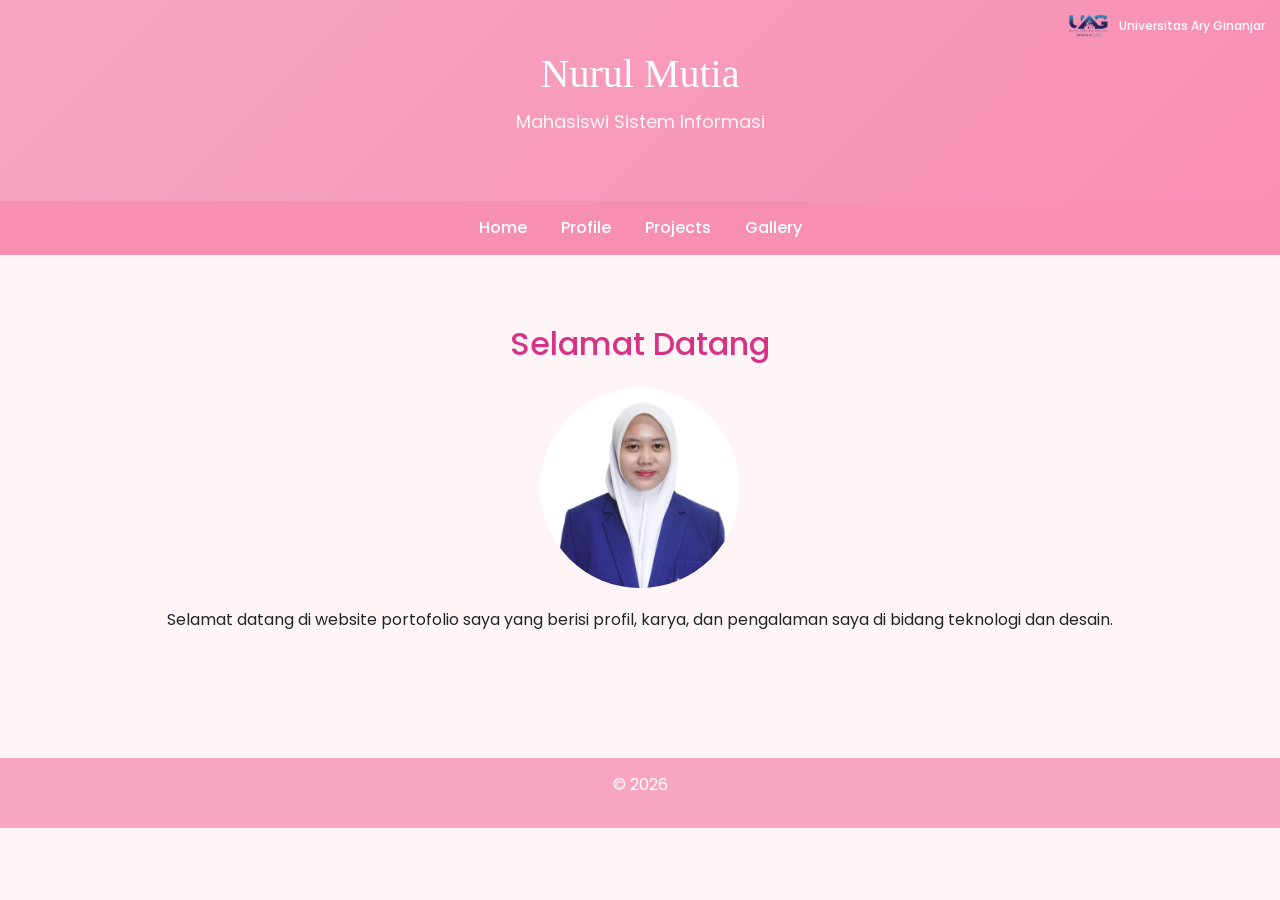
<file: index.html>
<!DOCTYPE html>
<html lang="id">
<head>
<meta charset="UTF-8">
<meta name="viewport" content="width=device-width, initial-scale=1.0">
<title>Home</title>

<link href="https://cdn.jsdelivr.net/npm/bootstrap@5.3.0/dist/css/bootstrap.min.css" rel="stylesheet">
<link href="https://fonts.googleapis.com/css2?family=Poppins:wght@300;500;700&display=swap" rel="stylesheet">
<link rel="stylesheet" href="style.css">
</head>

<body>

<div class="logo-uag">
    <img src="UAG.jpg.png">
    <p>Universitas Ary Ginanjar</p>
</div>

<header>
<h1>Nurul Mutia</h1>
<p>Mahasiswi Sistem Informasi</p>
</header>

<nav>
<a href="index.html">Home</a>
<a href="profile.html">Profile</a>
<a href="projects.html">Projects</a>
<a href="gallery.html">Gallery</a>
</nav>

<section class="about">
<h2>Selamat Datang</h2>
<img src="IMG123.jpg.jpeg">
<p>Selamat datang di website portofolio saya yang berisi profil, karya, dan pengalaman saya di bidang teknologi dan desain.</p>
</section>

<footer>
<p>© 2026</p>
</footer>

</body>
</html>
</file>
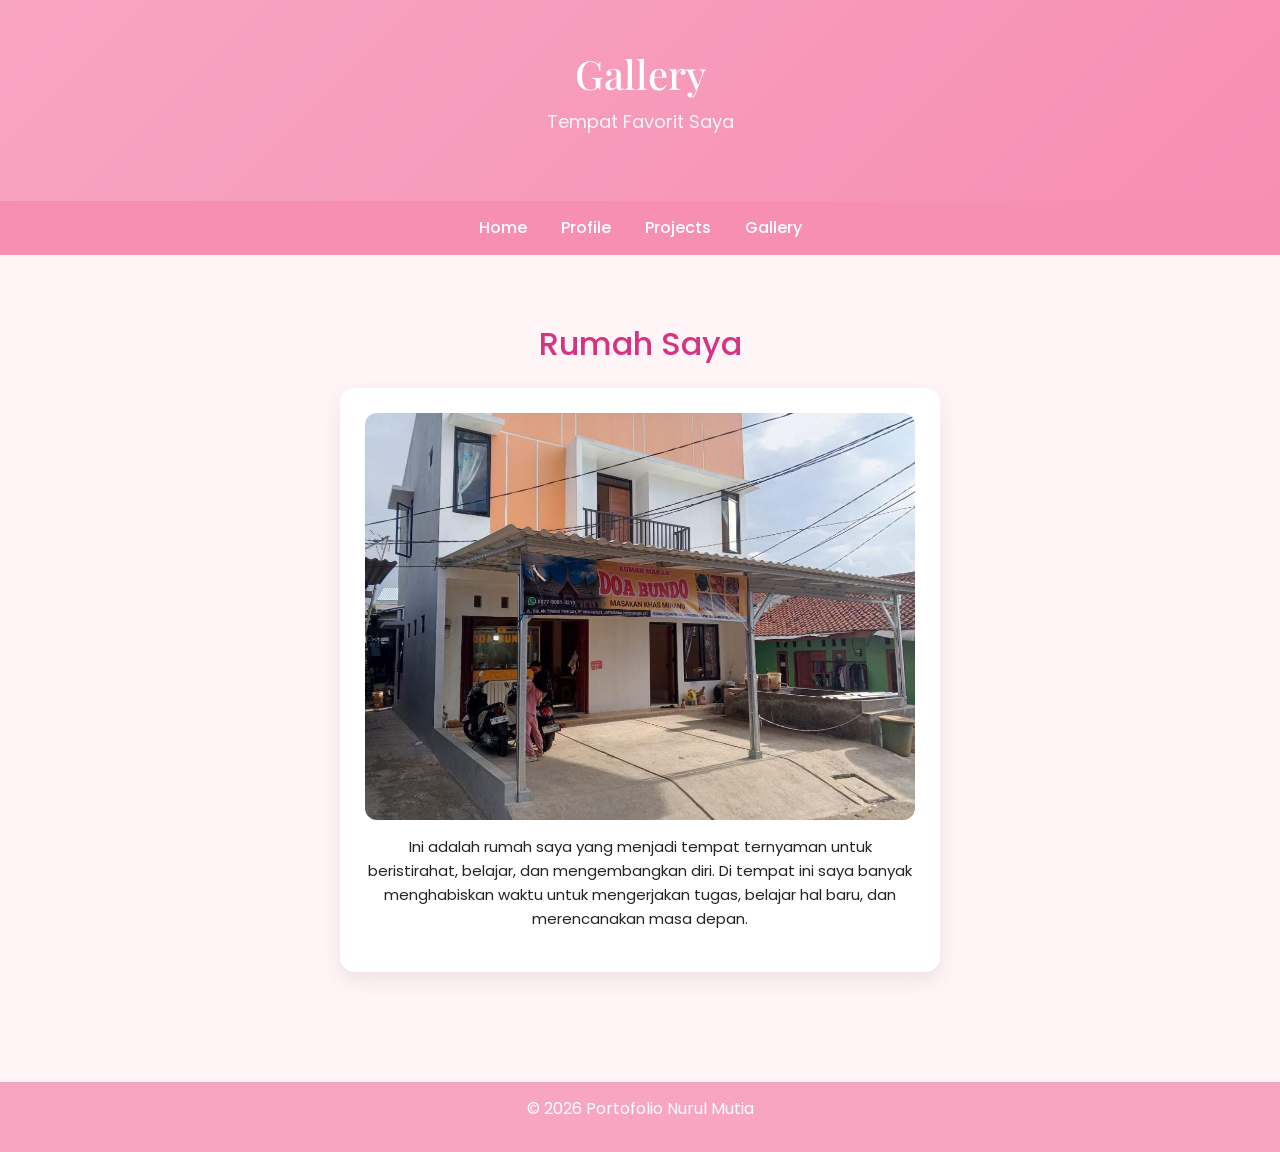
<file: gallery.html>
<!DOCTYPE html>
<html lang="id">
<head>
<meta charset="UTF-8">
<title>Gallery</title>

<link href="https://cdn.jsdelivr.net/npm/bootstrap@5.3.0/dist/css/bootstrap.min.css" rel="stylesheet">
<link href="https://fonts.googleapis.com/css2?family=Poppins:wght@300;500;700&family=Playfair+Display:wght@500&display=swap" rel="stylesheet">
<link rel="stylesheet" href="style.css">
</head>

<body>

<header>
<h1>Gallery</h1>
<p>Tempat Favorit Saya</p>
</header>

<nav>
<a href="index.html">Home</a>
<a href="profile.html">Profile</a>
<a href="projects.html">Projects</a>
<a href="gallery.html">Gallery</a>
</nav>

<section>

<h2>Rumah Saya</h2>

<div class="gallery-box">

    <img src="rumah.jpeg" alt="Rumah Saya">

    <p>
    Ini adalah rumah saya yang menjadi tempat ternyaman untuk beristirahat, belajar, dan mengembangkan diri. 
    Di tempat ini saya banyak menghabiskan waktu untuk mengerjakan tugas, belajar hal baru, dan merencanakan masa depan.
    </p>

</div>

</section>

<footer>
<p>© 2026 Portofolio Nurul Mutia</p>
</footer>

</body>
</html>
</file>
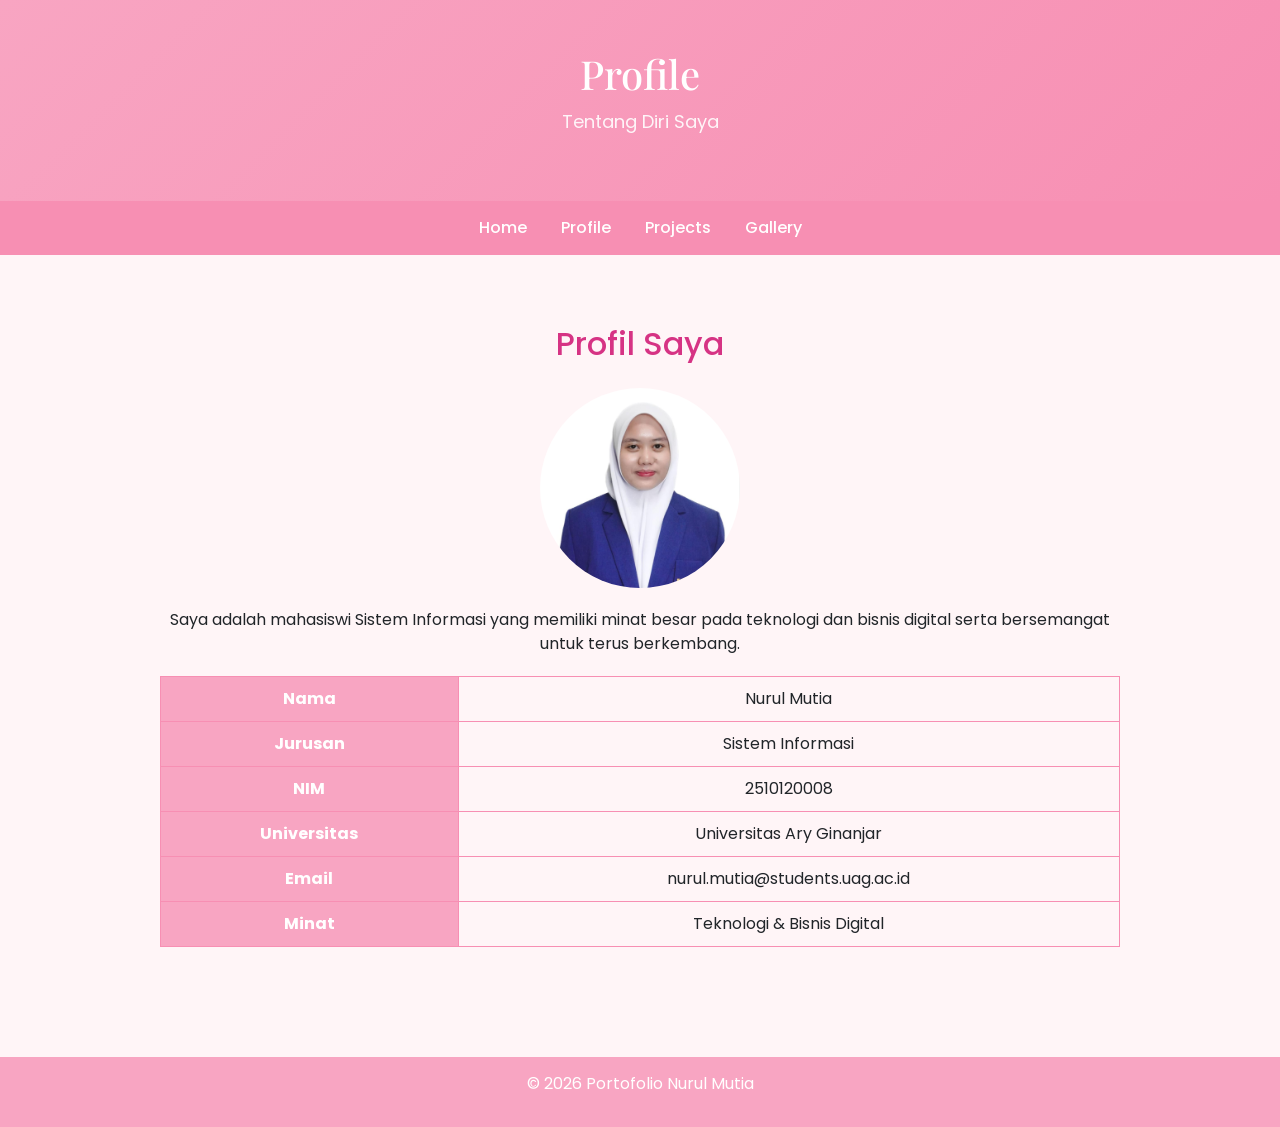
<file: profile.html>
<!DOCTYPE html>
<html lang="id">
<head>
<meta charset="UTF-8">
<title>Profile</title>

<link href="https://cdn.jsdelivr.net/npm/bootstrap@5.3.0/dist/css/bootstrap.min.css" rel="stylesheet">
<link href="https://fonts.googleapis.com/css2?family=Poppins:wght@300;500;700&family=Playfair+Display:wght@500&display=swap" rel="stylesheet">
<link rel="stylesheet" href="style.css">
</head>

<body>

<header>
<h1>Profile</h1>
<p>Tentang Diri Saya</p>
</header>

<nav>
<a href="index.html">Home</a>
<a href="profile.html">Profile</a>
<a href="projects.html">Projects</a>
<a href="gallery.html">Gallery</a>
</nav>

<section class="about">

<h2>Profil Saya</h2>

<img src="IMG123.jpg.jpeg" alt="Foto Profil">

<p>
Saya adalah mahasiswi Sistem Informasi yang memiliki minat besar pada teknologi dan bisnis digital serta bersemangat untuk terus berkembang.
</p>

<table>
<tr><th>Nama</th><td>Nurul Mutia</td></tr>
<tr><th>Jurusan</th><td>Sistem Informasi</td></tr>
<tr><th>NIM</th><td>2510120008</td></tr>
<tr><th>Universitas</th><td>Universitas Ary Ginanjar</td></tr>
<tr><th>Email</th><td>nurul.mutia@students.uag.ac.id</td></tr>
<tr><th>Minat</th><td>Teknologi & Bisnis Digital</td></tr>
</table>

</section>

<footer>
<p>© 2026 Portofolio Nurul Mutia</p>
</footer>

</body>
</html>
</file>
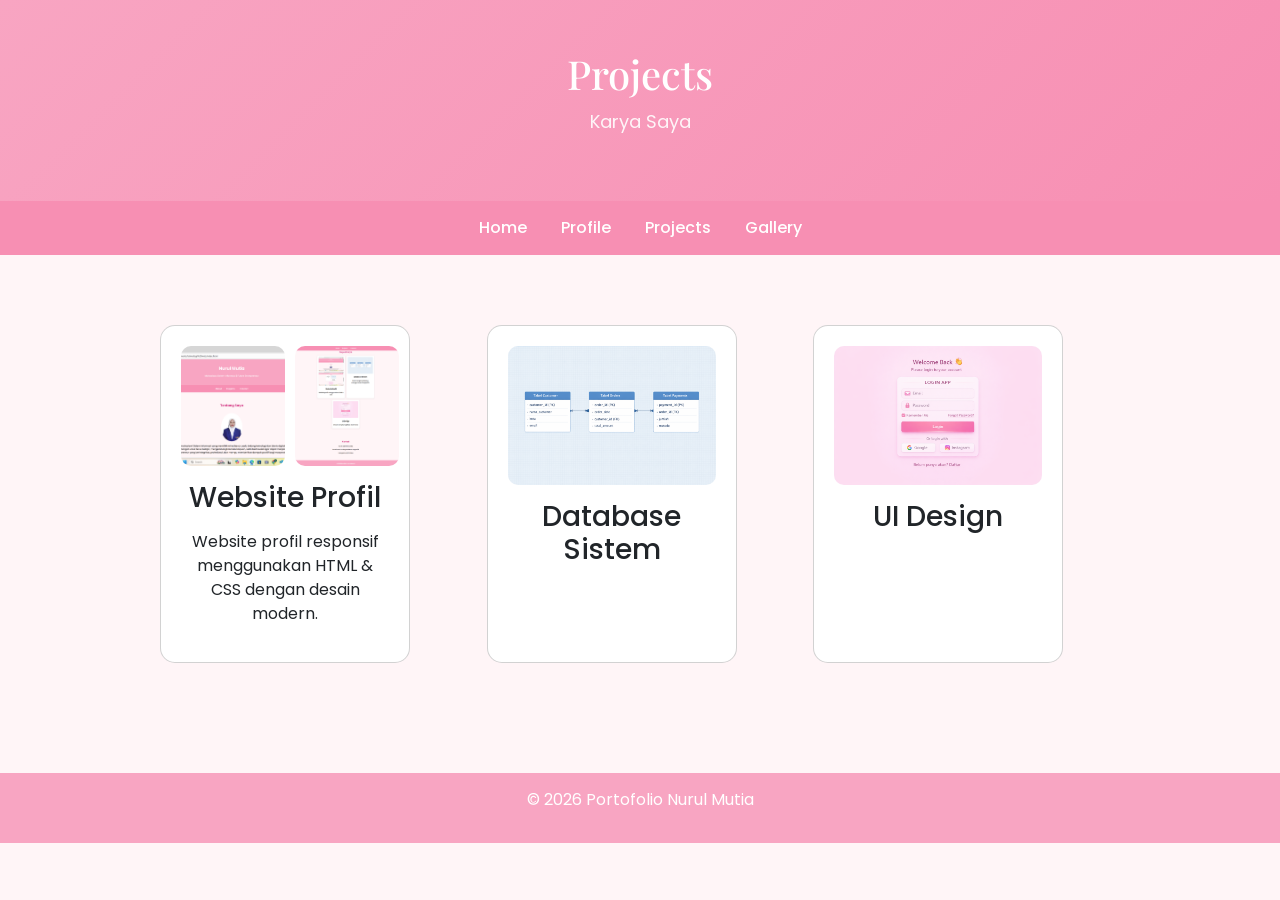
<file: projects.html>
<!DOCTYPE html>
<html lang="id">
<head>
<meta charset="UTF-8">
<title>Projects</title>

<link href="https://cdn.jsdelivr.net/npm/bootstrap@5.3.0/dist/css/bootstrap.min.css" rel="stylesheet">
<link href="https://fonts.googleapis.com/css2?family=Poppins:wght@300;500;700&family=Playfair+Display:wght@500&display=swap" rel="stylesheet">
<link rel="stylesheet" href="style.css">
</head>

<body>

<header>
<h1>Projects</h1>
<p>Karya Saya</p>
</header>

<nav>
<a href="index.html">Home</a>
<a href="profile.html">Profile</a>
<a href="projects.html">Projects</a>
<a href="gallery.html">Gallery</a>
</nav>

<section>

<div class="projects"> 

    <div class="card">
        <div class="img-group"> 
            <img src="web-profil.png"> 
            <img src="web-profil(2).png">
        </div>

        <h3>Website Profil</h3>
        <p>Website profil responsif menggunakan HTML & CSS dengan desain modern.</p>
    </div>

    <div class="card">
        <img src="Database-System.png">
        <h3>Database Sistem</h3>
    </div>

    <div class="card">
        <img src="UI-Design.png">
        <h3>UI Design</h3>
    </div>

</div> 

</section>

<footer>
<p>© 2026 Portofolio Nurul Mutia</p>
</footer>

</body>
</html>
</file>
<file: style.css>
body{
    margin:0;
    font-family:'Poppins', sans-serif;
    background:#fff5f7;
    scroll-behavior:smooth;
}

.logo-uag{
    position:fixed;
    top:10px;
    right:15px;
    display:flex;
    align-items:center;
    gap:8px;
    z-index:999;
}

.logo-uag img{
    width:45px;
}

.logo-uag p{
    margin:0;
    font-size:12px;
    color:#ffffff;
    font-weight:500;
}

header{
    background:linear-gradient(135deg,#f8a5c2,#f78fb3);
    color:white;
    text-align:center;
    padding:50px 20px;
}

header h1{
    font-family:'Playfair Display', serif;
    font-size:40px;
    margin-bottom:10px;
}

header p{
    font-size:18px;
    opacity:0.9;
}

nav{
    position:sticky;
    top:0;
    background:#f78fb3;
    padding:15px;
    text-align:center;
    z-index:1000;
}

nav a{
    color:white;
    margin:0 15px;
    text-decoration:none;
    font-weight:500;
    transition:0.3s;
}

nav a:hover{
    color:#ffe4ec;
}

section{
    padding:70px 20px;
    max-width:1000px; 
    margin:auto;
    text-align:center;
}

h2{
    color:#d63384;
    margin-bottom:25px;
}

.about img{
    width:200px;
    height:200px;
    object-fit:cover;
    border-radius:50%;
    display:block;
    margin:20px auto;
}

.projects{
    display:grid;
    grid-template-columns: repeat(3, 1fr); 
    gap:20px;
}

.card{
    background:white;
    padding:20px;
    border-radius:15px;
    width:30%;
    min-width:250px; 
}

.card:hover{
    transform:translateY(-5px);
}

.card img{
    width:100%;
    border-radius:10px;
}

.card h3{
    margin-top:15px;
    margin-bottom:10px;
}

.card p{
    margin-top:5px;
}

.img-group{
    display:flex;
    gap:10px;
}

.img-group img{
    width:50%;
    height:120px;
    object-fit:cover;
    border-radius:10px;
}

table{
    width:100%;
    border-collapse:collapse;
    margin-top:20px;
}

table, th, td{
    border:1px solid #f78fb3;
}

th{
    background:#f8a5c2;
    color:white;
}

td, th{
    padding:10px;
}

footer{
    background:#f8a5c2;
    color:white;
    text-align:center;
    padding:15px;
    margin-top:40px;
}

.gallery-box{
    background:white;
    padding:25px;
    border-radius:15px;
    box-shadow:0 8px 20px rgba(0,0,0,0.08);
    max-width:600px;
    margin:auto;
}

.gallery-box img{
    width:100%;
    border-radius:12px;
    margin-bottom:15px;
}

.gallery-box p{
    font-size:15px;
    line-height:1.6;
}

@media (max-width:768px){
    .card{
        width:100%;
    }    
}

@media (max-width:992px){
    .projects{
        grid-template-columns: repeat(2, 1fr);
    }
}

@media (max-width:768px){
    .projects{
        grid-template-columns: 1fr;
    }
  }
</file>
